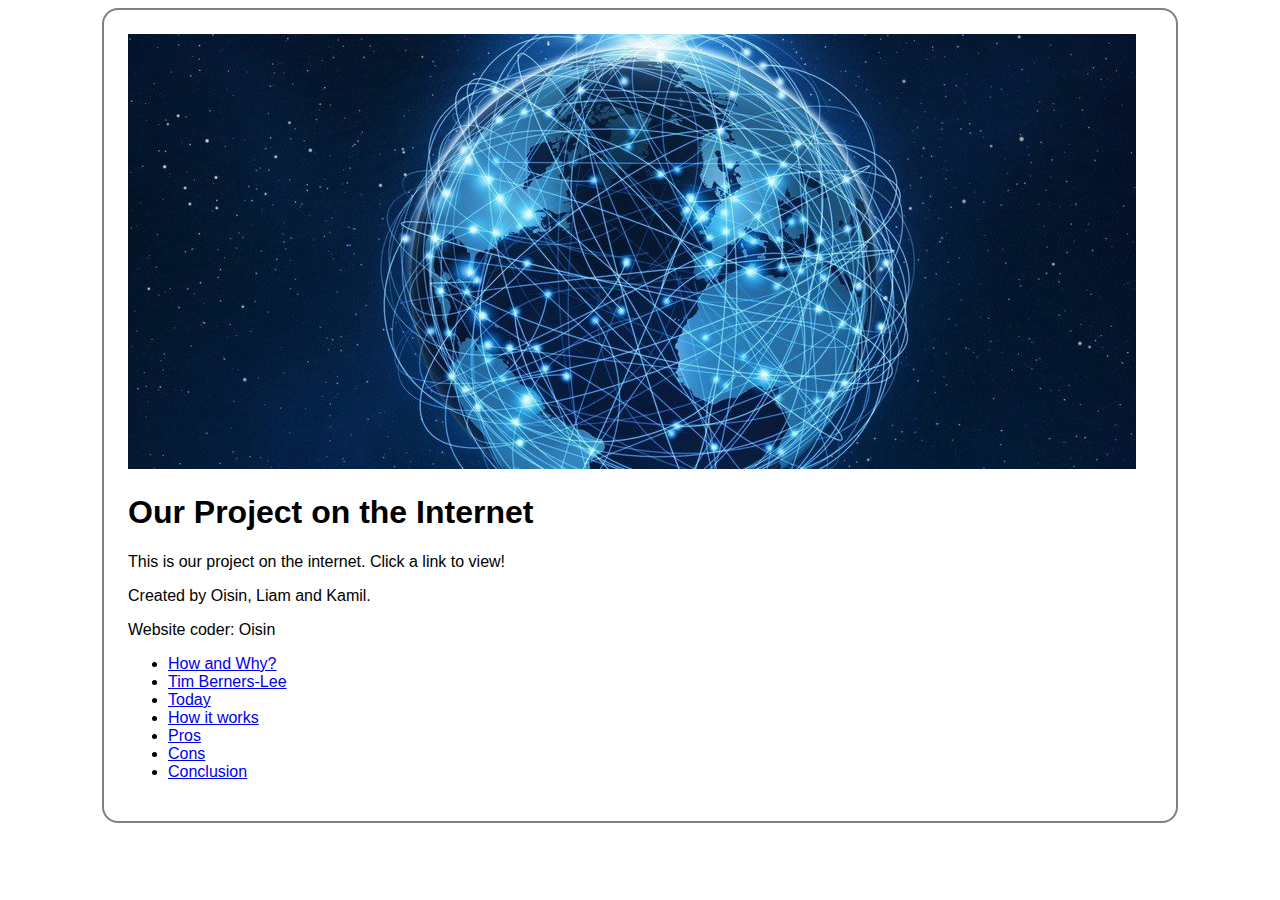
<file: index.html>
<!DOCTYPE html>
<html>
 <head>
  <title>The Internet</title>
  <link type="text/css" rel="stylesheet"
href="css/testing-stylesheet.css"/>
<p><img src="images/internet.jpeg"/></p>
 </head>
 <h1>Our Project on the Internet</h1>
 <body>
  <p>This is our project on the internet. Click a link to view!</p>
 <p>Created by Oisin, Liam and Kamil.</p>
  <p>Website coder: Oisin</p>
  <ul>
    <li><a href="why.html">How and Why?</a></li>
    <li><a href="Tim.html">Tim Berners-Lee</a></li>
    <li><a href="today.html">Today</a></li>
    <li><a href="how.html">How it works</a></li>
    <li><a href="pro.html">Pros</a></li>
    <li><a href="cons.html">Cons</a></li>
    <li><a href="end.html">Conclusion</a></li>
  </ul>
 </body>
</html>
</file>
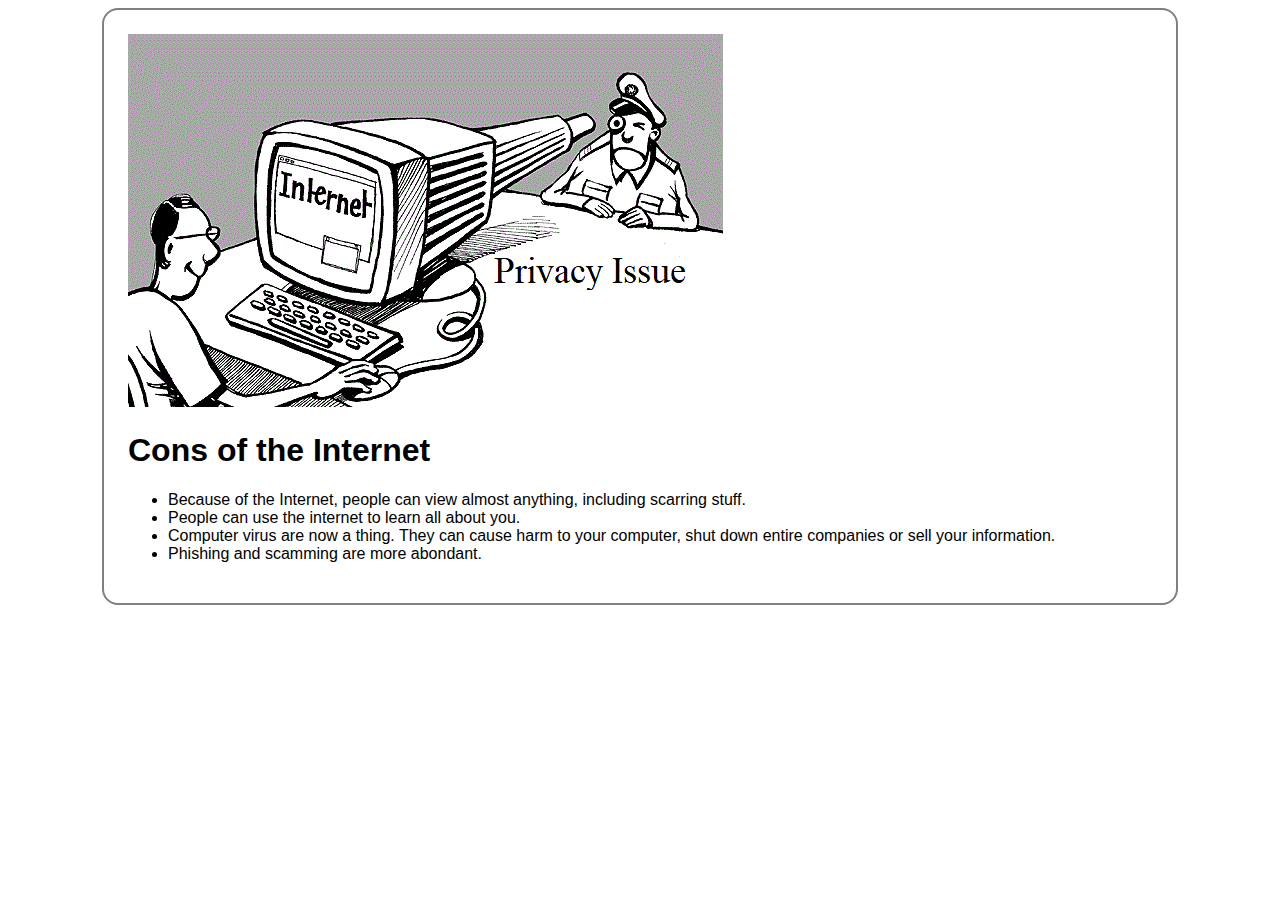
<file: cons.html>
<!DOCTYPE html>
<html>
 <head>
  <title>Cons</title>
  <link type="text/css" rel="stylesheet"
href="css/testing-stylesheet.css"/>
<p><img src="images/cons.png"/></p>
 </head>
 <h1>Cons of the Internet</h1>
 <body>
   <ul>
    <li>Because of the Internet, people can view almost anything, including scarring stuff.</li>
    <li>People can use the internet to learn all about you.</li>
   <li> Computer virus are now a thing. They can cause harm to your computer, shut down entire companies or sell your information.</li>
    <li>Phishing and scamming are more abondant.</li>

   </ul>
 </body>
</html>
</file>
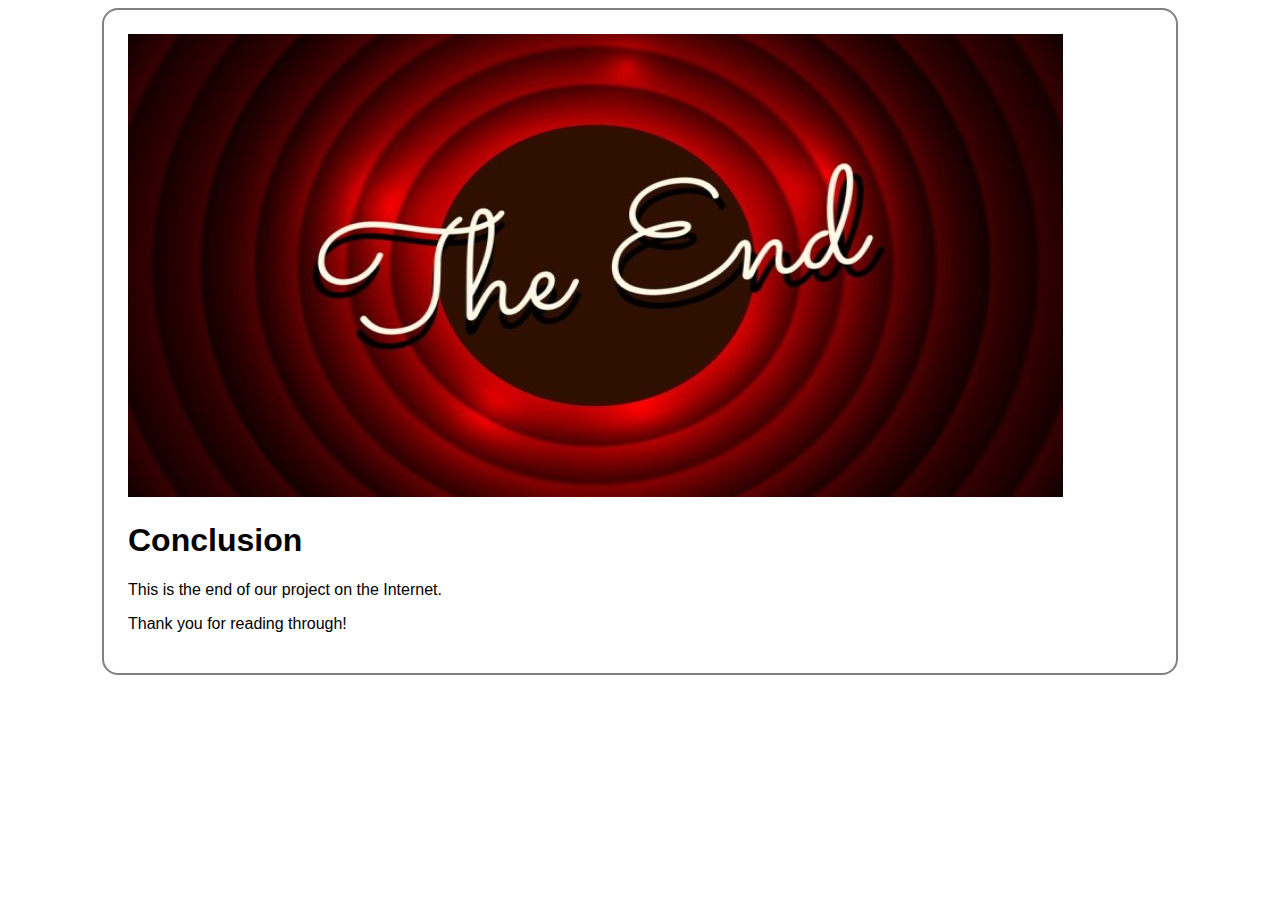
<file: end.html>
<!DOCTYPE html>
<html>
 <head>
  <title>End</title>
  <link type="text/css" rel="stylesheet"
href="css/testing-stylesheet.css"/>
<p><img src="images/end.jpg"/></p>
 </head>
 <h1>Conclusion</h1>
 <body>
   <p>This is the end of our project on the Internet.</p>
   <p>Thank you for reading through!</p>

 </body>
</html>
</file>
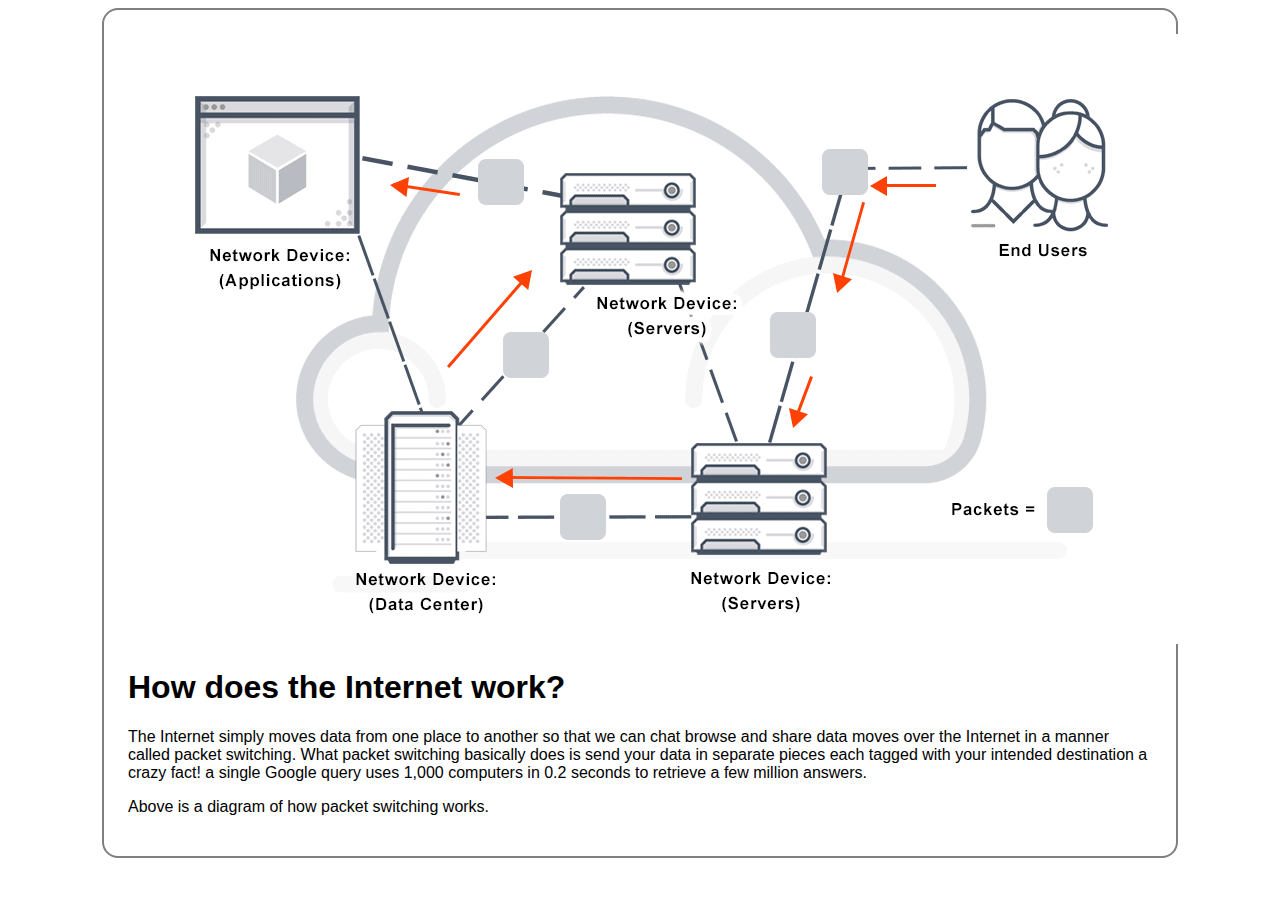
<file: how.html>
<!DOCTYPE html>
<html>
 <head>
  <title>How it works</title>
  <link type="text/css" rel="stylesheet"
href="css/testing-stylesheet.css"/>
<p><img src="images/packet.png"/></p>
 </head>
 <h1>How does the Internet work?</h1>
 <body>
   <p> The Internet simply moves data from one place to another so that we can chat browse and share data moves over 
       the Internet in a manner called packet switching. What packet switching basically does is send your data in
        separate pieces each tagged with your intended destination  a crazy fact! a single Google query uses 1,000 
        computers in 0.2 seconds to retrieve a few million answers.
</p>
      <p>Above is a diagram of how packet switching works.</p>
 </body>
</html>
</file>
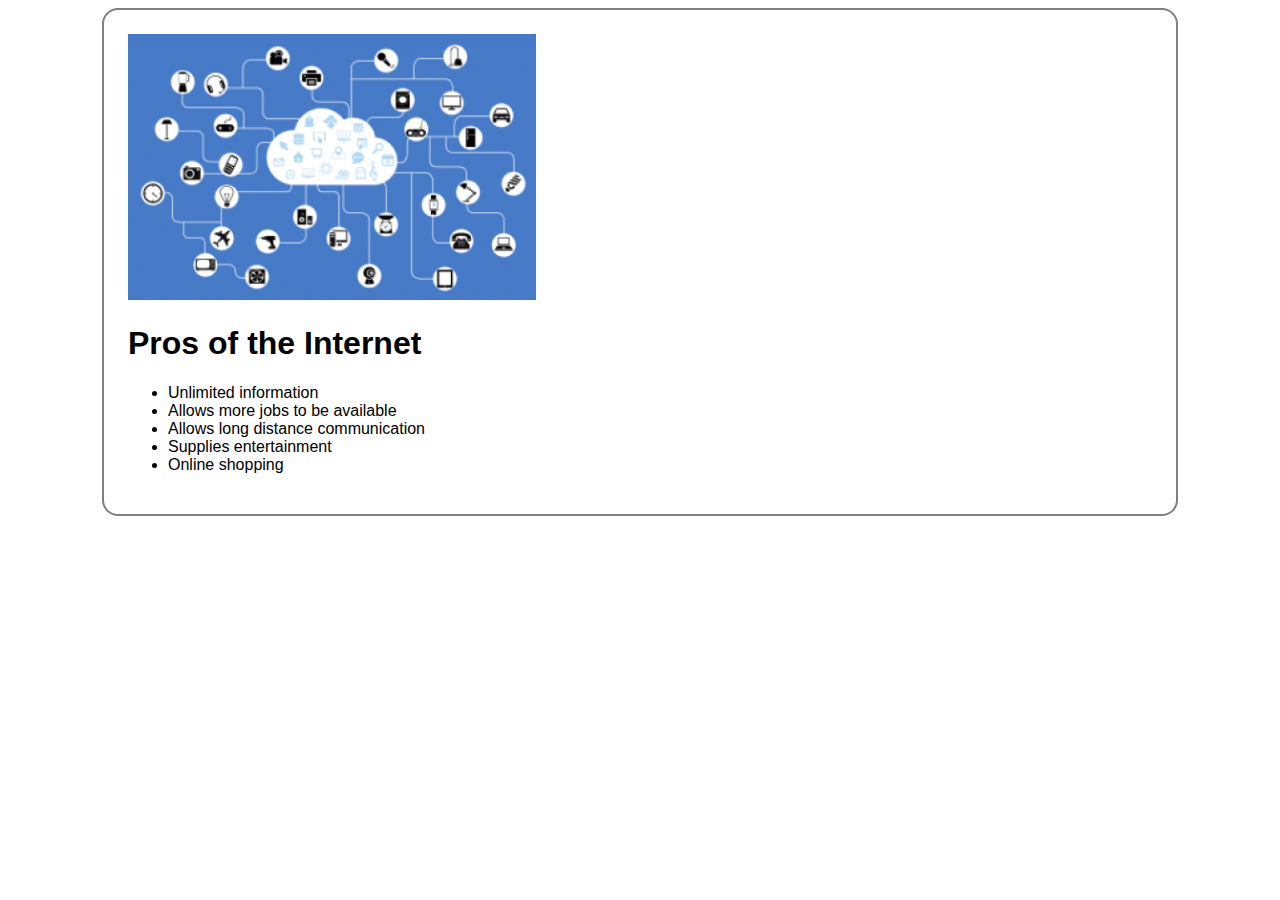
<file: pro.html>
<!DOCTYPE html>
<html>
 <head>
  <title>Pros</title>
  <link type="text/css" rel="stylesheet"
href="css/testing-stylesheet.css"/>
<p><img src="images/pro.png"/></p>
 </head>
 <h1>Pros of the Internet</h1>
 <body>
   <ul>
       <li>Unlimited information</li>
        <li>Allows more jobs to be available</li>
        <li>Allows long distance communication</li>
        <li>Supplies entertainment</li>
        <li>Online shopping</li>
 </body>
</html>
</file>
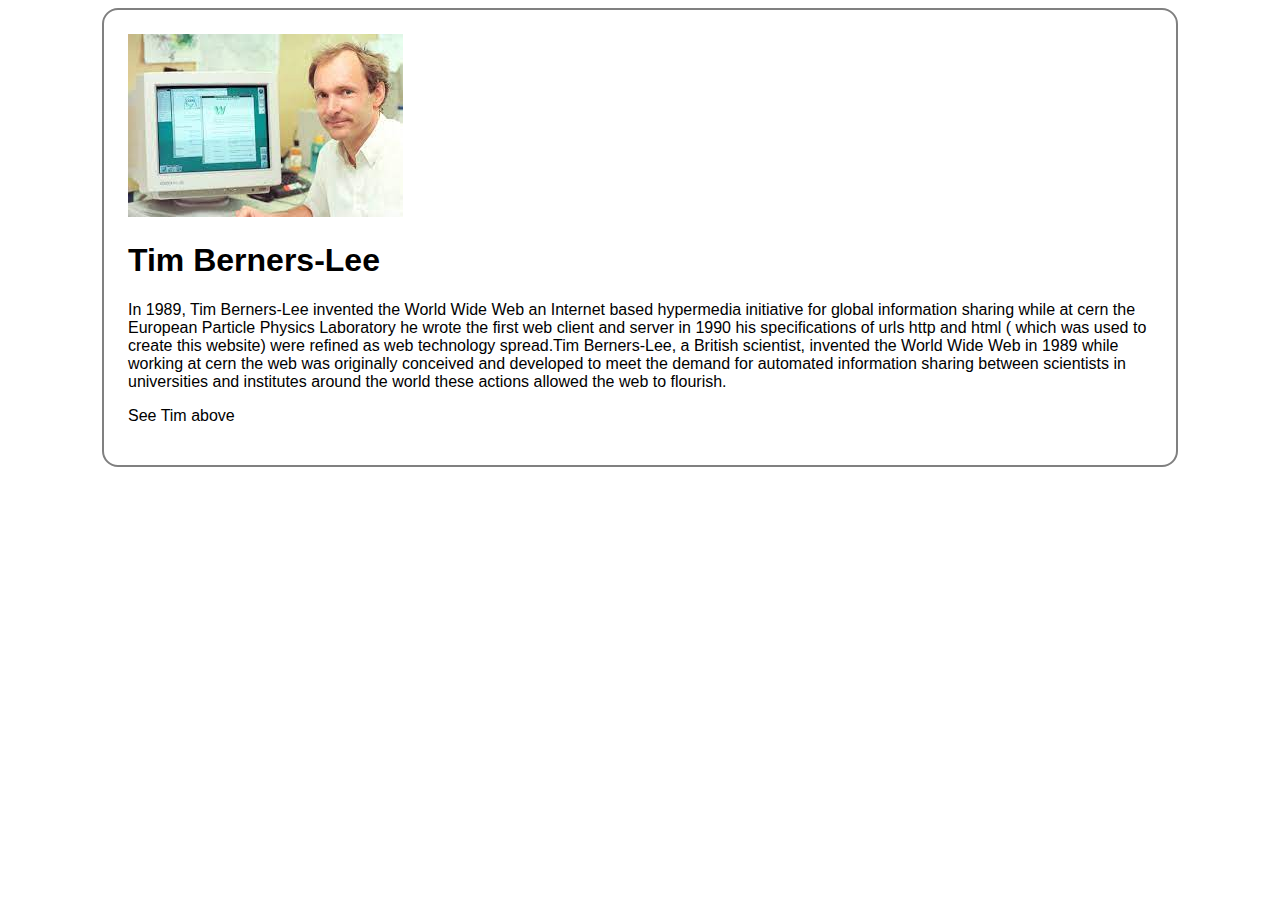
<file: Tim.html>
<!DOCTYPE html>
<html>
 <head>
  <title>Tim</title>
  <link type="text/css" rel="stylesheet"
href="css/testing-stylesheet.css"/>
<p><img src="images/tim.jpeg"/></p>
 </head>
 <h1>Tim Berners-Lee</h1>
 <body>
   <p> In 1989, Tim Berners-Lee invented the World Wide Web an Internet based hypermedia initiative for global information sharing while
     at cern the European Particle Physics Laboratory he wrote the first web client and server in 1990 his specifications of urls http 
     and html ( which was used to create this website) were refined as web technology spread.Tim Berners-Lee, a British scientist,
      invented the World Wide Web in 1989 while working at cern the web was originally conceived and developed to meet the demand for 
      automated information sharing between scientists in universities and institutes around the world these actions allowed the web to flourish.</p>
      <p>See Tim above</p>
 </body>
</html>
</file>
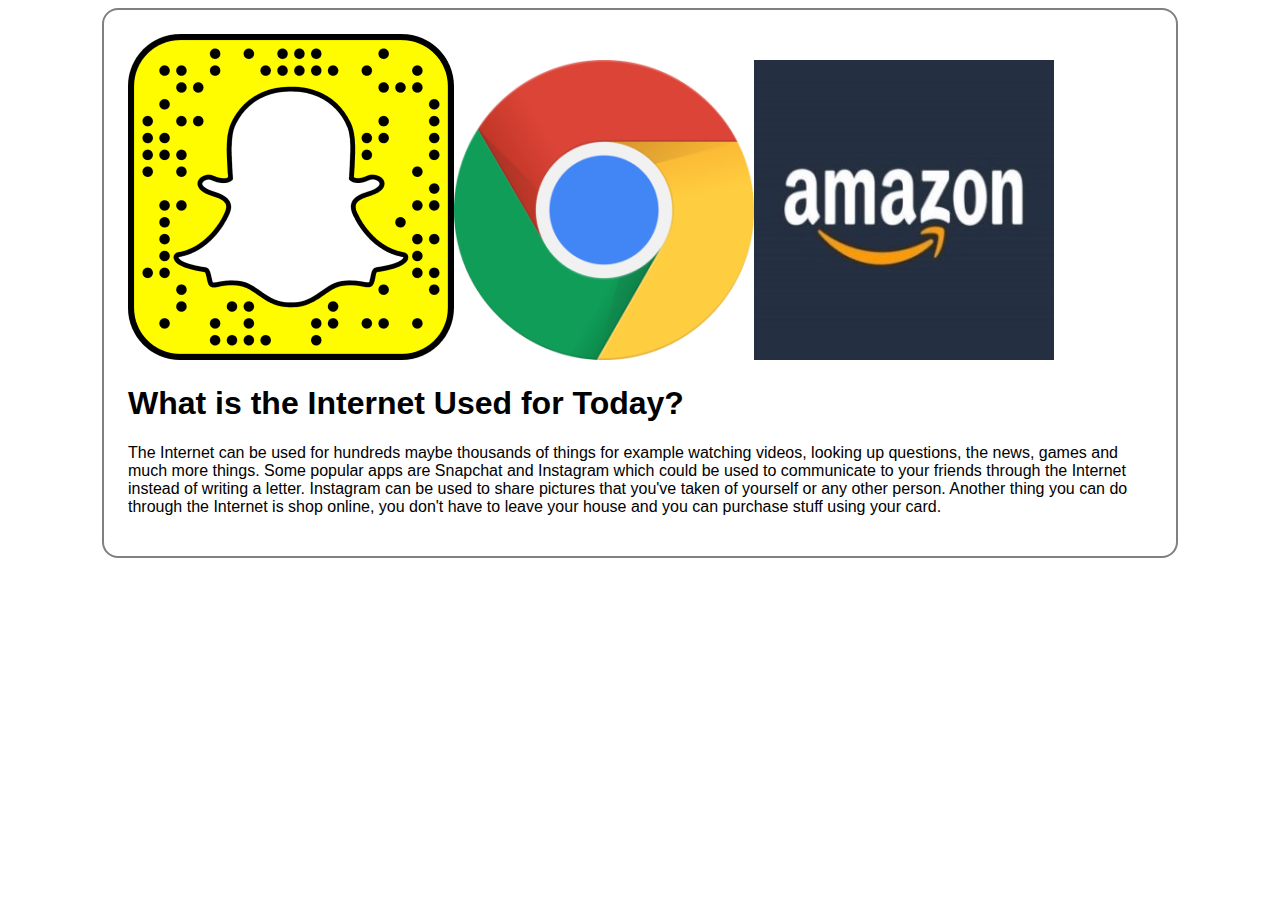
<file: today.html>
<!DOCTYPE html>
<html>
 <head>
  <title>Today</title>
  <link type="text/css" rel="stylesheet"
href="css/testing-stylesheet.css"/>
  <p><img src="images/snap.png"/><img src="images/google.png"/><img src="images/amazon.jpg"/></p>
 </head>
 <h1>What is the Internet Used for Today?</h1>
 <body>
   <p> The Internet can be used for hundreds maybe thousands of things for example watching videos, looking up questions, 
       the news, games and much more things. Some popular apps are Snapchat and Instagram which could be used to communicate to your 
       friends through the Internet instead of writing a letter. Instagram can be used to share pictures that you've taken of 
       yourself or any other person. Another thing you can do through the Internet is shop online, you don't have to leave your house
        and you can purchase stuff using your card. 
</p>
 </body>
</html>
</file>
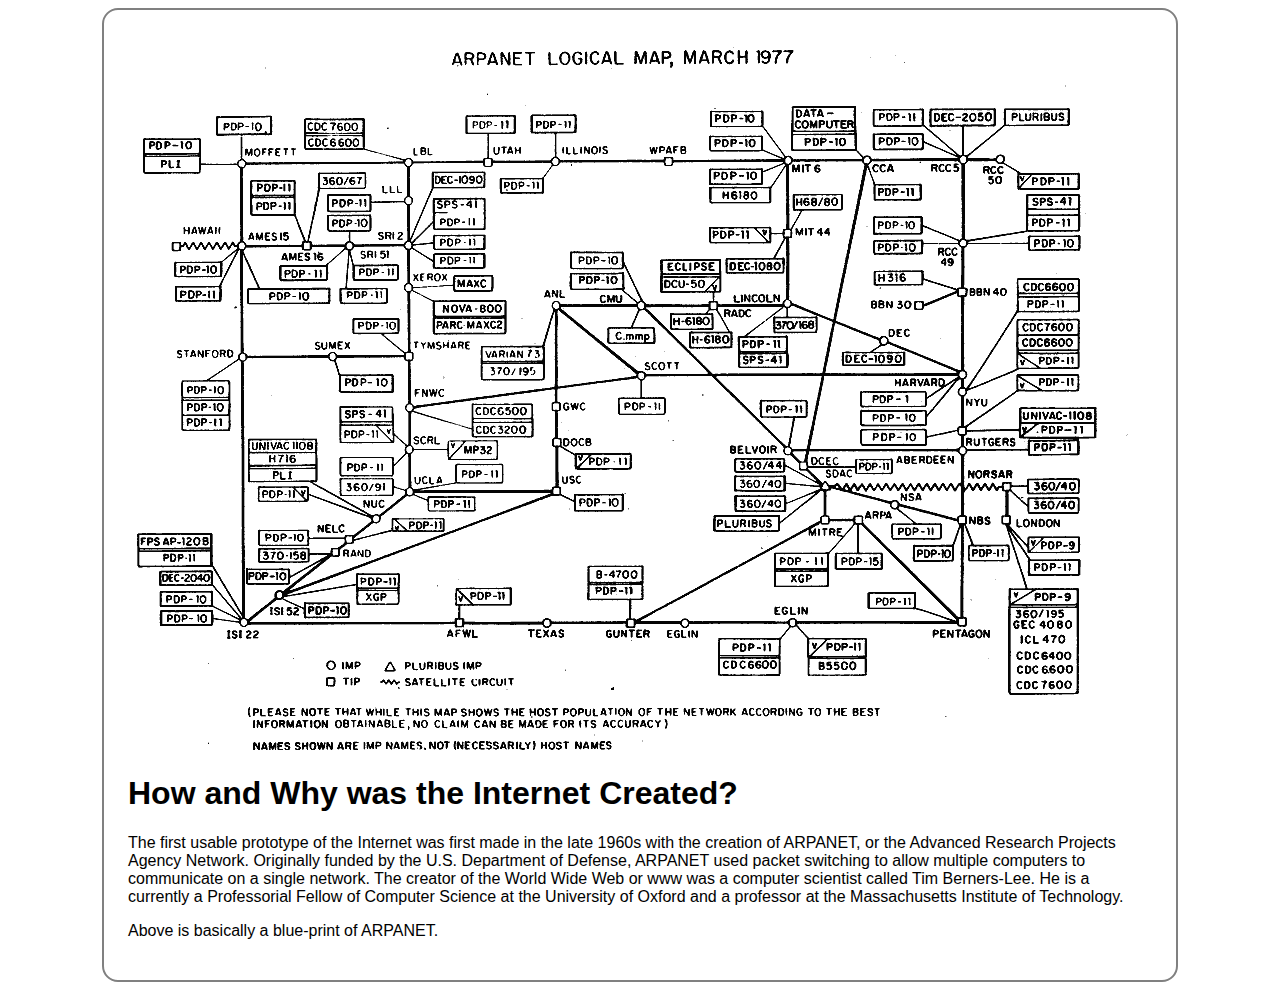
<file: why.html>
<!DOCTYPE html>
<html>
 <head>
  <title>How and Why?</title>
  <link type="text/css" rel="stylesheet"
href="css/testing-stylesheet.css"/>
<p><img src="images/Arpanet.png"/></p>
 </head>
 <h1>How and Why was the Internet Created?</h1>
 <body>
  <p>The first usable prototype of the Internet was first made in the late 1960s with the creation of ARPANET, or the Advanced Research Projects Agency Network. 
  Originally funded by the U.S. Department of Defense, ARPANET used packet switching to allow multiple computers to communicate on a single network. 
  The creator of the World Wide Web or www was a computer scientist called Tim Berners-Lee.
   He is a currently a Professorial Fellow of Computer Science at the University of Oxford and a professor at the Massachusetts Institute of Technology.</p>
   <p>Above is basically a blue-print of ARPANET.</p>
 </body>
</html>
</file>
<file: css/testing-stylesheet.css>
body {
background-colour: Thistle;
border: 2px solid Gray;
border-radius: 16px;
font-family: sans-serif;
margin-left: auto;
margin-right: auto;
max-width: 1024px;
min-width: 256px;
padding-top: 8px;
padding-bottom: 24px;
padding-left: 24px;
padding-right: 24px;
}
html 
background-size: 8px 8px;
}
</file>
